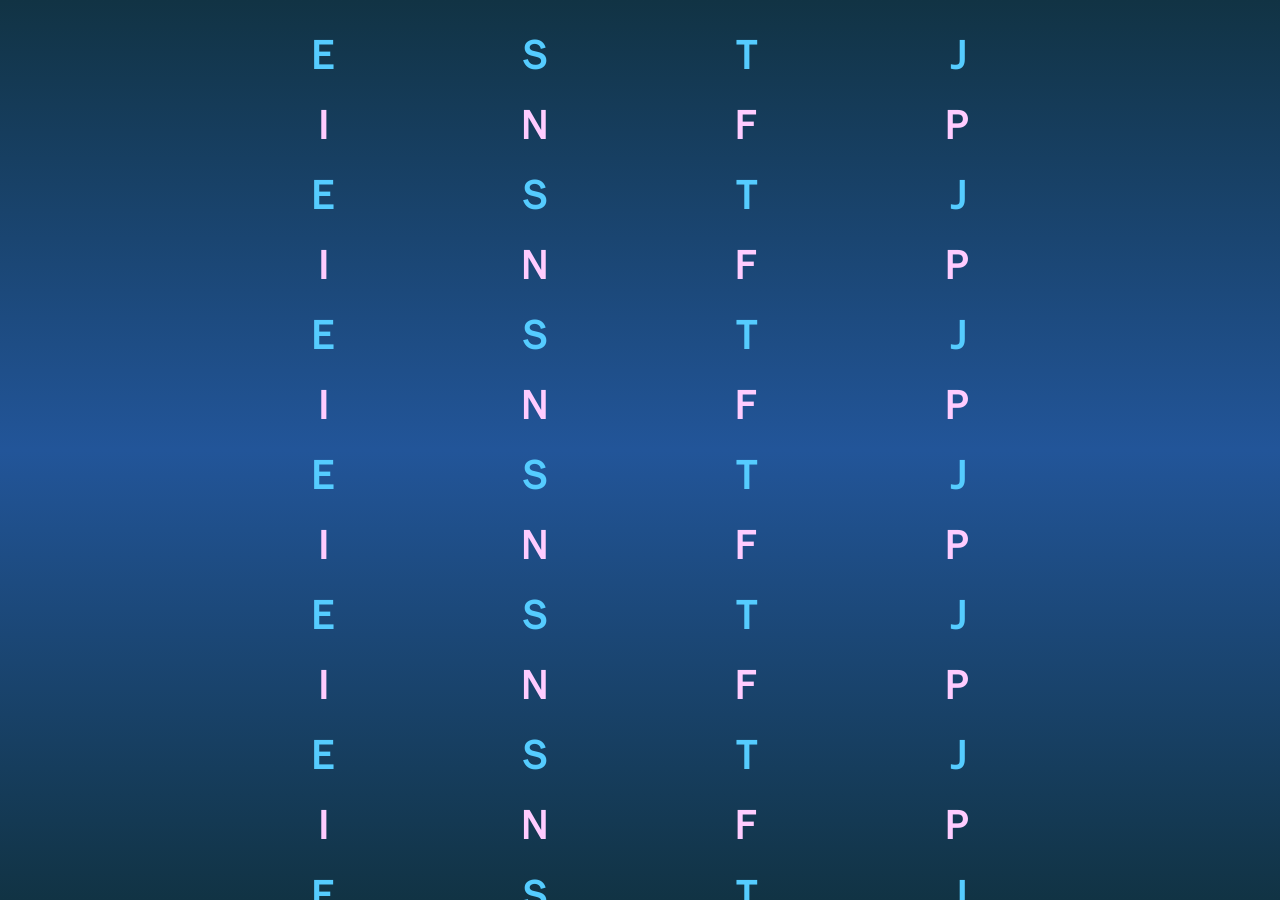
<file: index.html>
<!DOCTYPE html>
<html lang="ja">
<head>
  <meta charset="UTF-8" />
  <meta name="viewport" content="width=device-width, initial-scale=1.0">
  <title>MBTI診断</title>
  <link rel="stylesheet" href="style.css">
</head>
<body>
  <div class="roulette-container" id="roulette1"></div>
  <div class="roulette-container" id="roulette2"></div>
  <div class="roulette-container" id="roulette3"></div>
  <div class="roulette-container" id="roulette4"></div>
  <script src="script.js"></script>
</body>
</html>
</file>
<file: style.css>
/* Basic body styles with a responsive background */
body {
  margin: 0;
  font-family: sans-serif;
  display: flex;
  justify-content: center;
  align-items: center;
  height: 100vh;
  background: linear-gradient(to top, #113344, #225599, #113344);
  overflow: hidden;
  padding: 0 10px;
  box-sizing: border-box;
}

/* 
   The roulette container width and spacing now scale based on the viewport width.
   - Width is now a fraction of `100vw` so that the spacing adjusts dynamically.
   - Margins also scale with `100vw` to maintain proportional spacing between columns.
*/
.roulette-container {
  position: relative;
  width: calc(100vw / 8); /* Dynamically adjusts based on window width */
  height: 100vh;
  overflow: hidden;
  perspective: 1000px;
  display: flex;
  align-items: center;
  justify-content: center;
  margin: 0 calc(100vw / 50); /* Horizontal spacing also scales */
}

/* The roulette column */
.roulette {
  position: absolute;
  display: flex;
  flex-direction: column;
  align-items: center;
  margin: 0;
}

/* 
   Letters have absolute dimensions so their vertical arrangement is fixed.
   Each letter is 50px tall with a 20px bottom margin.
*/
.letter {
  font-size: 40px;
  font-weight: bold;
  height: 50px;
  line-height: 50px;
  margin-bottom: 20px;
  text-align: center;
  transition: transform 0.5s linear;
}

.letter.enlarged {
  transform: scale(1.8);
}

.letter-content {
  display: block;
}
</file>
